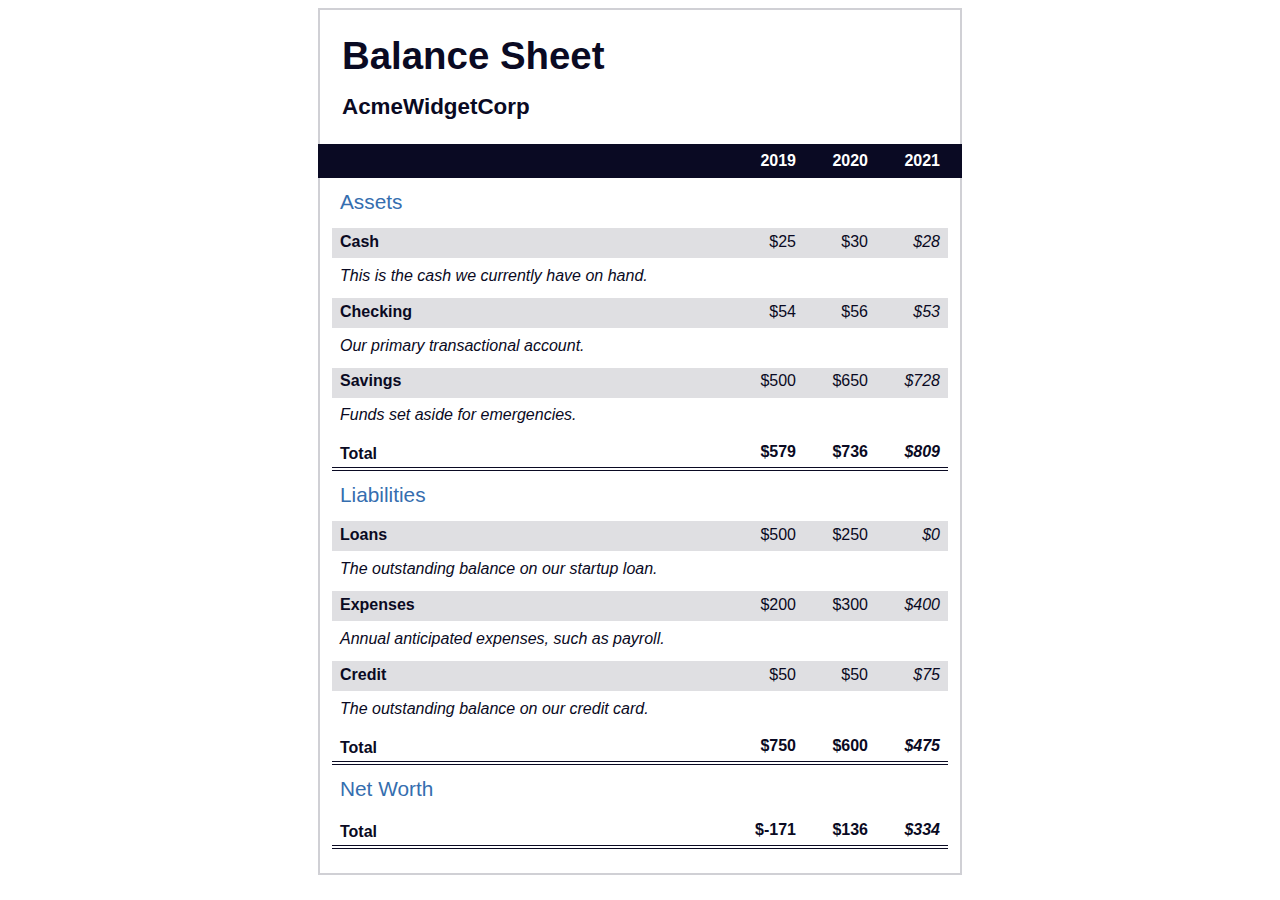
<file: Balance (Tablas)/index.html>
<!DOCTYPE html>
<html lang="en">
  <head>
    <meta charset="UTF-8">
    <meta name="viewport" content="width=device-width, initial-scale=1.0">
    <title>Balance Sheet</title>
    <link rel="stylesheet" href="./style.css">
  </head>
  <body>
    <main>
      <section>
        <h1>
          <span class="flex">
            <span>AcmeWidgetCorp</span>
            <span>Balance Sheet</span>
          </span>
        </h1>
        <div id="years" aria-hidden="true">
          <span class="year">2019</span>
          <span class="year">2020</span>
          <span class="year">2021</span>
        </div>
        <div class="table-wrap">
          <table>
            <caption>Assets</caption>
            <thead>
              <tr>
                <td></td>
                <th><span class="sr-only year">2019</span></th>
                <th><span class="sr-only year">2020</span></th>
                <th class="current"><span class="sr-only year">2021</span></th>
              </tr>
            </thead>
            <tbody>
              <tr class="data">
                <th>Cash <span class="description">This is the cash we currently have on hand.</span></th>
                <td>$25</td>
                <td>$30</td>
                <td class="current">$28</td>
              </tr>
              <tr class="data">
                <th>Checking <span class="description">Our primary transactional account.</span></th>
                <td>$54</td>
                <td>$56</td>
                <td class="current">$53</td>
              </tr>
              <tr class="data">
                <th>Savings <span class="description">Funds set aside for emergencies.</span></th>
                <td>$500</td>
                <td>$650</td>
                <td class="current">$728</td>
              </tr>
              <tr class="total">
                <th>Total <span class="sr-only">Assets</span></th>
                <td>$579</td>
                <td>$736</td>
                <td class="current">$809</td>
              </tr>
            </tbody>
          </table>
          <table>
            <caption>Liabilities</caption>
            <thead>
              <tr>
              <td></td>
              <th><span class="sr-only">2019</span></th>
              <th><span class="sr-only">2020</span></th>
              <th><span class="sr-only">2021</span></th>
              </tr>
            </thead>
            <tbody>
              <tr class="data">
                <th>Loans <span class="description">The outstanding balance on our startup loan.</span></th>
                <td>$500</td>
                <td>$250</td>
                <td class="current">$0</td>
              </tr>
              <tr class="data">
                <th>Expenses <span class="description">Annual anticipated expenses, such as payroll.</span></th>
                <td>$200</td>
                <td>$300</td>
                <td class="current">$400</td>
              </tr>
              <tr class="data">
                <th>Credit <span class="description">The outstanding balance on our credit card.</span></th>
                <td>$50</td>
                <td>$50</td>
                <td class="current">$75</td>
              </tr>
              <tr class="total">
                <th>Total <span class="sr-only">Liabilities</span></th>
                <td>$750</td>
                <td>$600</td>
                <td class="current">$475</td>
              </tr>
            </tbody>
          </table>
          <table>
            <caption>Net Worth</caption>
            <thead>
              <tr>
              <td></td>
              <th><span class="sr-only">2019</span></th>
              <th><span class="sr-only">2020</span></th>
              <th><span class="sr-only">2021</span></th>
              </tr>
            </thead>
            <tbody>
              <tr class="total">
                <th>Total <span class="sr-only">Net Worth</span></th>
                <td>$-171</td>
                <td>$136</td>
                <td class="current">$334</td>
              </tr>
            </tbody>
          </table>
        </div>
      </section>
    </main>
  </body>
</html>
</file>
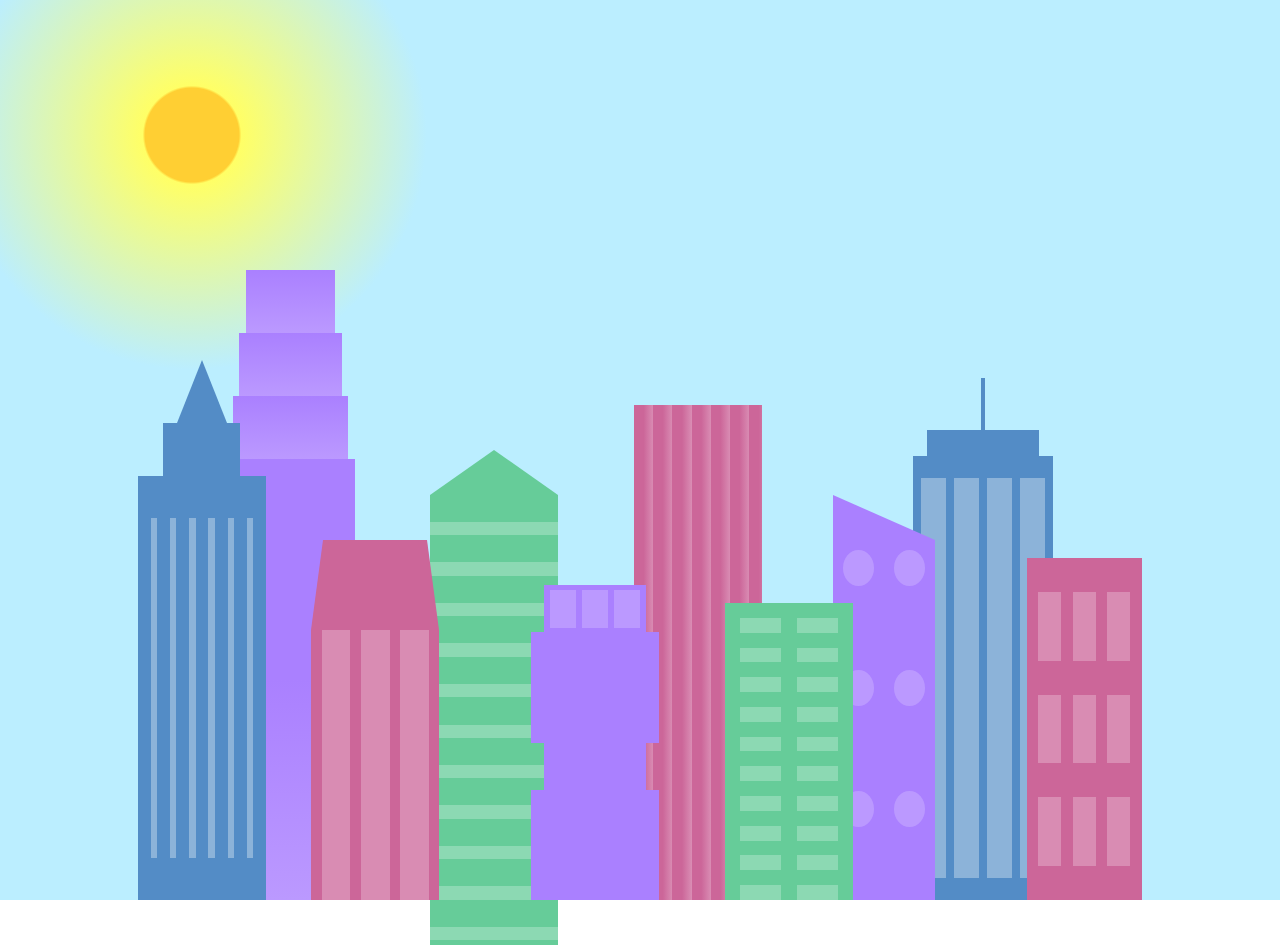
<file: Ciudad (backgrounds)/index.html>
<!DOCTYPE html>
<html lang="en">    
  <head>
    <meta charset="UTF-8">
    <title>City Skyline</title>
    <link href="styles.css" rel="stylesheet" />   
  </head>

  <body>
    <div class="background-buildings sky">
      <div></div>
      <div></div>
      <div class="bb1 building-wrap">
        <div class="bb1a bb1-window"></div>
        <div class="bb1b bb1-window"></div>
        <div class="bb1c bb1-window"></div>
        <div class="bb1d"></div>
      </div>
      <div class="bb2">
        <div class="bb2a"></div>
        <div class="bb2b"></div>
      </div>
      <div class="bb3"></div>
      <div></div>
      <div class="bb4 building-wrap">
        <div class="bb4a"></div>
        <div class="bb4b"></div>
        <div class="bb4c window-wrap">
          <div class="bb4-window"></div>
          <div class="bb4-window"></div>
          <div class="bb4-window"></div>
          <div class="bb4-window"></div>
        </div>
      </div>
      <div></div>
      <div></div>
    </div>

    <div class="foreground-buildings">
      <div></div>
      <div></div>
      <div class="fb1 building-wrap">
        <div class="fb1a"></div>
        <div class="fb1b"></div>
        <div class="fb1c"></div>
      </div>
      <div class="fb2">
        <div class="fb2a"></div>
        <div class="fb2b window-wrap">
          <div class="fb2-window"></div>
          <div class="fb2-window"></div>
          <div class="fb2-window"></div>
        </div>
      </div>
      <div></div>
      <div class="fb3 building-wrap">
        <div class="fb3a window-wrap">
          <div class="fb3-window"></div>
          <div class="fb3-window"></div>
          <div class="fb3-window"></div>
        </div>
        <div class="fb3b"></div>
        <div class="fb3a"></div>
        <div class="fb3b"></div>
      </div>
      <div class="fb4">
        <div class="fb4a"></div>
        <div class="fb4b">
          <div class="fb4-window"></div>
          <div class="fb4-window"></div>
          <div class="fb4-window"></div>
          <div class="fb4-window"></div>
          <div class="fb4-window"></div>
          <div class="fb4-window"></div>
        </div>
      </div>
      <div class="fb5"></div>
      <div class="fb6"></div>
      <div></div>
      <div></div>
    </div>
  </body>
</html>
</file>
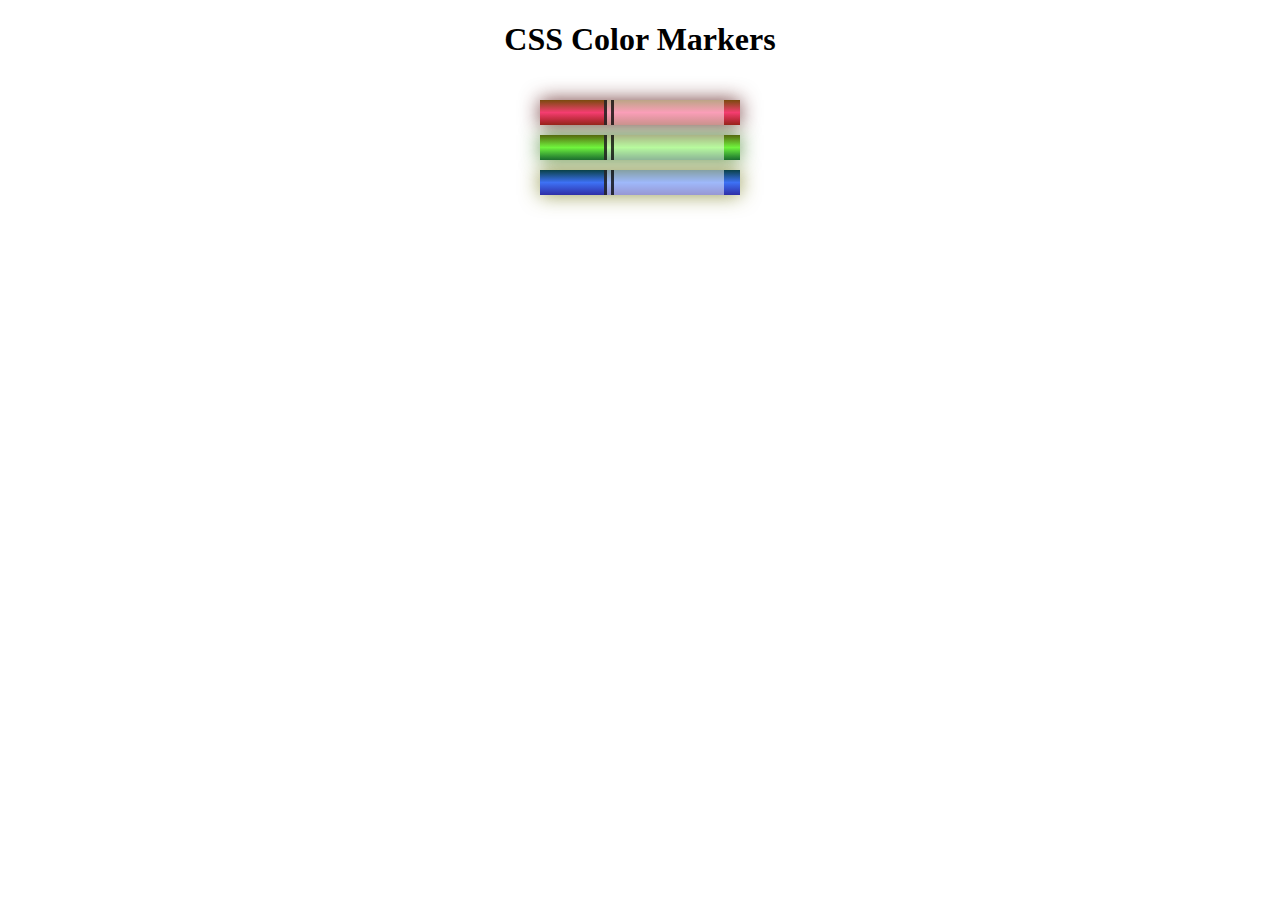
<file: Colores CSS/index.html>
<!DOCTYPE html>
<html lang="en">
  <head>
    <meta charset="utf-8">
    <meta name="viewport" content="width=device-width, initial-scale=1.0">
    <title>Colored Markers</title>
    <link rel="stylesheet" href="styles.css">
  </head>
  <body>
    <h1>CSS Color Markers</h1>
    <div class="container">
      <div class="marker red">
        <div class="cap"></div>
        <div class="sleeve"></div>
      </div>
      <div class="marker green">
        <div class="cap"></div>
        <div class="sleeve"></div>
      </div>
      <div class="marker blue">
        <div class="cap"></div>
        <div class="sleeve"></div>
      </div>
    </div>
  </body>
</html>
</file>
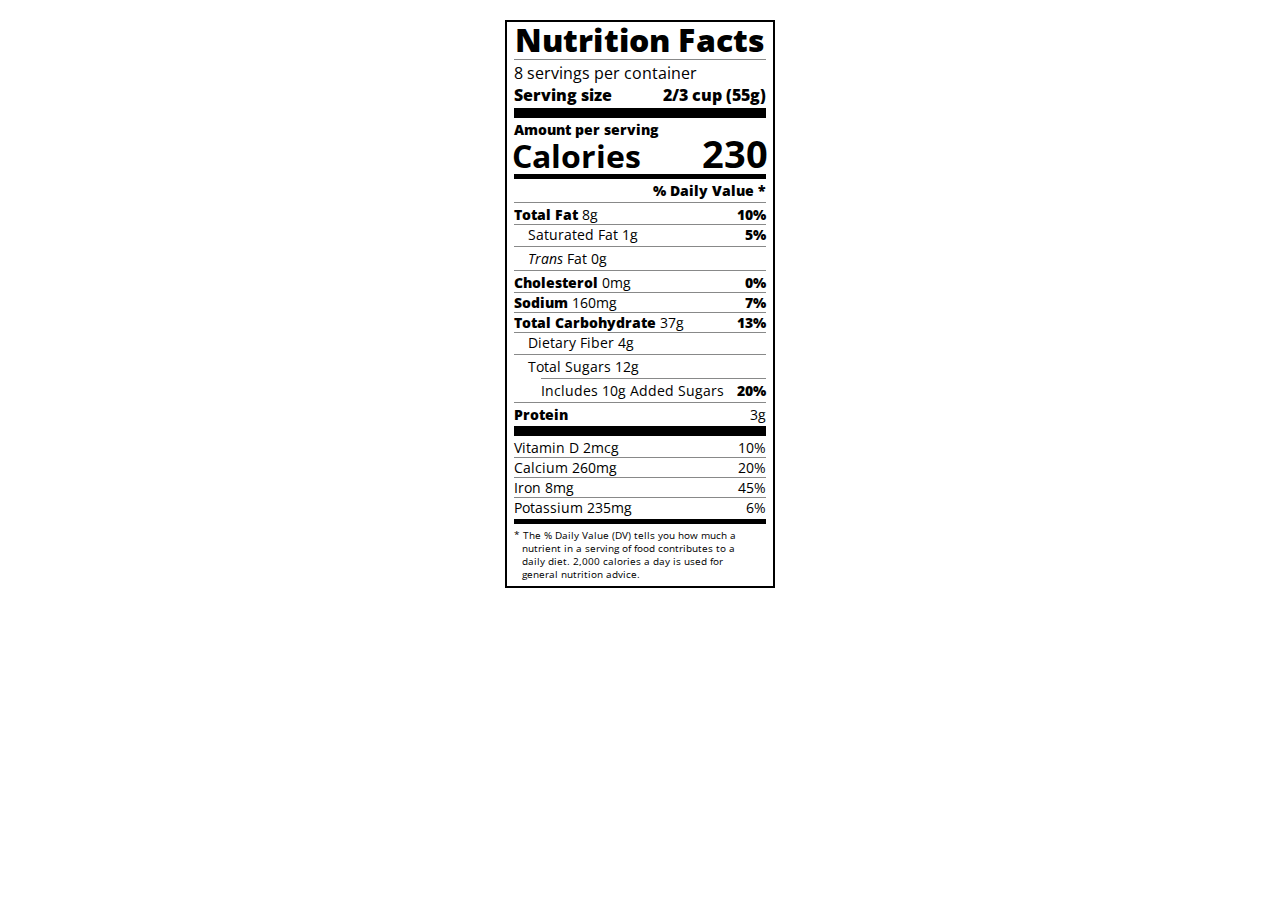
<file: Etiqueta nutricional/index.html>
<!DOCTYPE html>
<html lang="en">

<head>
  <meta charset="UTF-8">
  <title>Nutrition Label</title>
  <link href="https://fonts.googleapis.com/css?family=Open+Sans:400,700,800" rel="stylesheet">
  <link href="./styles.css" rel="stylesheet">
</head>

<body>
  <div class="label">
    <header>
      <h1 class="bold">Nutrition Facts</h1>
      <div class="divider"></div>
      <p>8 servings per container</p>
      <p class="bold">Serving size <span>2/3 cup (55g)</span></p>
    </header>
    <div class="divider large"></div>
    <div class="calories-info">
      <div class="left-container">
        <h2 class="bold small-text">Amount per serving</h2>
        <p>Calories</p>
      </div>
      <span>230</span>
    </div>
    <div class="divider medium"></div>
    <div class="daily-value small-text">
      <p class="bold right no-divider">% Daily Value *</p>
      <div class="divider"></div>
      <p><span><span class="bold">Total Fat</span> 8g</span> <span class="bold">10%</span></p>
      <p class="indent no-divider">Saturated Fat 1g <span class="bold">5%</span></p>
      <div class="divider"></div>
      <p class="indent no-divider"><span><i>Trans</i> Fat 0g</span></p>
      <div class="divider"></div>
      <p><span><span class="bold">Cholesterol</span> 0mg</span> <span class="bold">0%</span></p>
      <p><span><span class="bold">Sodium</span> 160mg</span> <span class="bold">7%</span></p>
      <p><span><span class="bold">Total Carbohydrate</span> 37g</span> <span class="bold">13%</span></p>
      <p class="indent no-divider">Dietary Fiber 4g</p>
      <div class="divider"></div>
      <p class="indent no-divider">Total Sugars 12g</p>
      <div class="divider double-indent"></div>
      <p class="double-indent no-divider">Includes 10g Added Sugars <span class="bold">20%</span>
      <div class="divider"></div>
      <p class="no-divider"><span class="bold">Protein</span> 3g</p>
      <div class="divider large"></div>
      <p>Vitamin D 2mcg <span>10%</span></p>
      <p>Calcium 260mg <span>20%</span></p>
      <p>Iron 8mg <span>45%</span></p>
      <p class="no-divider">Potassium 235mg <span>6%</span></p>
    </div>
    <div class="divider medium"></div>
    <p class="note">* The % Daily Value (DV) tells you how much a nutrient in a serving of food contributes to a daily
      diet. 2,000 calories a day is used for general nutrition advice.</p>
  </div>
</body>
</html>
</file>
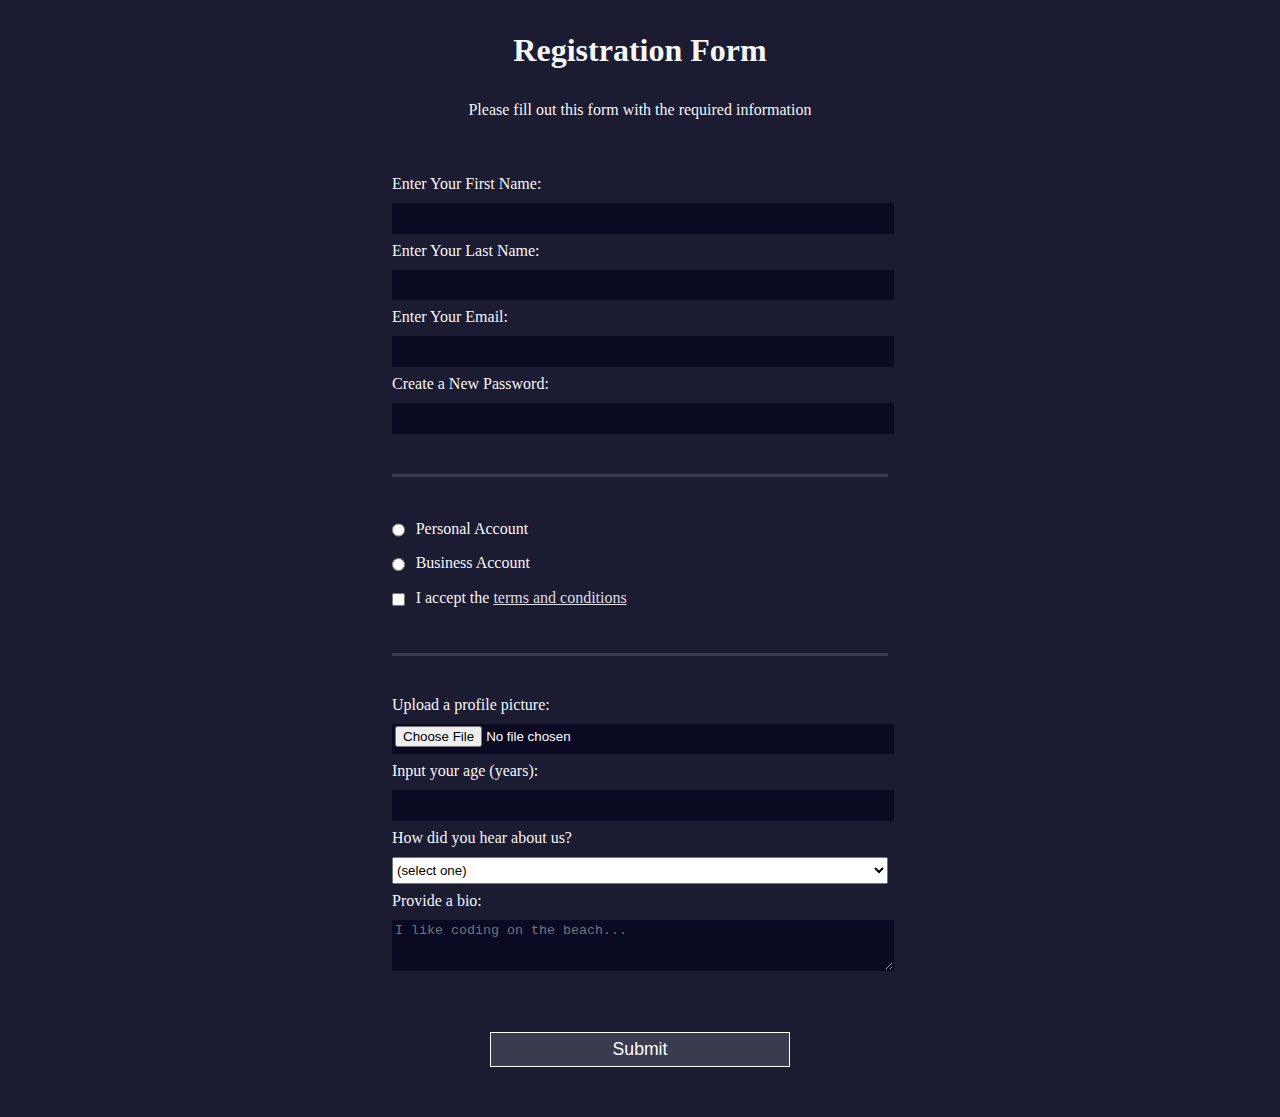
<file: Formulario/index.html>
<!DOCTYPE html>
<html lang="en">
  <head>
    <meta charset="UTF-8">
    <title>Registration Form</title>
    <link rel="stylesheet" href="styles.css" />
  </head>
  <body>
    <h1>Registration Form</h1>
    <p>Please fill out this form with the required information</p>
    <form method="post" action='https://register-demo.freecodecamp.org'>
      <fieldset>
        <label for="first-name">Enter Your First Name: <input id="first-name" name="first-name" type="text" required /></label>
        <label for="last-name">Enter Your Last Name: <input id="last-name" name="last-name" type="text" required /></label>
        <label for="email">Enter Your Email: <input id="email" name="email" type="email" required /></label>
        <label for="new-password">Create a New Password: <input id="new-password" name="new-password" type="password" pattern="[a-z0-5]{8,}" required /></label>
      </fieldset>
      <fieldset>
        <label for="personal-account"><input id="personal-account" type="radio" name="account-type" class="inline" /> Personal Account</label>
        <label for="business-account"><input id="business-account" type="radio" name="account-type" class="inline" /> Business Account</label>
        <label for="terms-and-conditions">
          <input id="terms-and-conditions" type="checkbox" required name="terms-and-conditions" class="inline" /> I accept the <a href="https://www.freecodecamp.org/news/terms-of-service/">terms and conditions</a>
        </label>
      </fieldset>
      <fieldset>
        <label for="profile-picture">Upload a profile picture: <input id="profile-picture" type="file" name="file" /></label>
        <label for="age">Input your age (years): <input id="age" type="number" name="age" min="13" max="120" /></label>
        <label for="referrer">How did you hear about us?
          <select id="referrer" name="referrer">
            <option value="">(select one)</option>
            <option value="1">freeCodeCamp News</option>
            <option value="2">freeCodeCamp YouTube Channel</option>
            <option value="3">freeCodeCamp Forum</option>
            <option value="4">Other</option>
          </select>
        </label>
        <label for="bio">Provide a bio:
          <textarea id="bio" name="bio" rows="3" cols="30" placeholder="I like coding on the beach..."></textarea>
        </label>
      </fieldset>
      <input type="submit" value="Submit" />
    </form>
  </body>
</html>
</file>
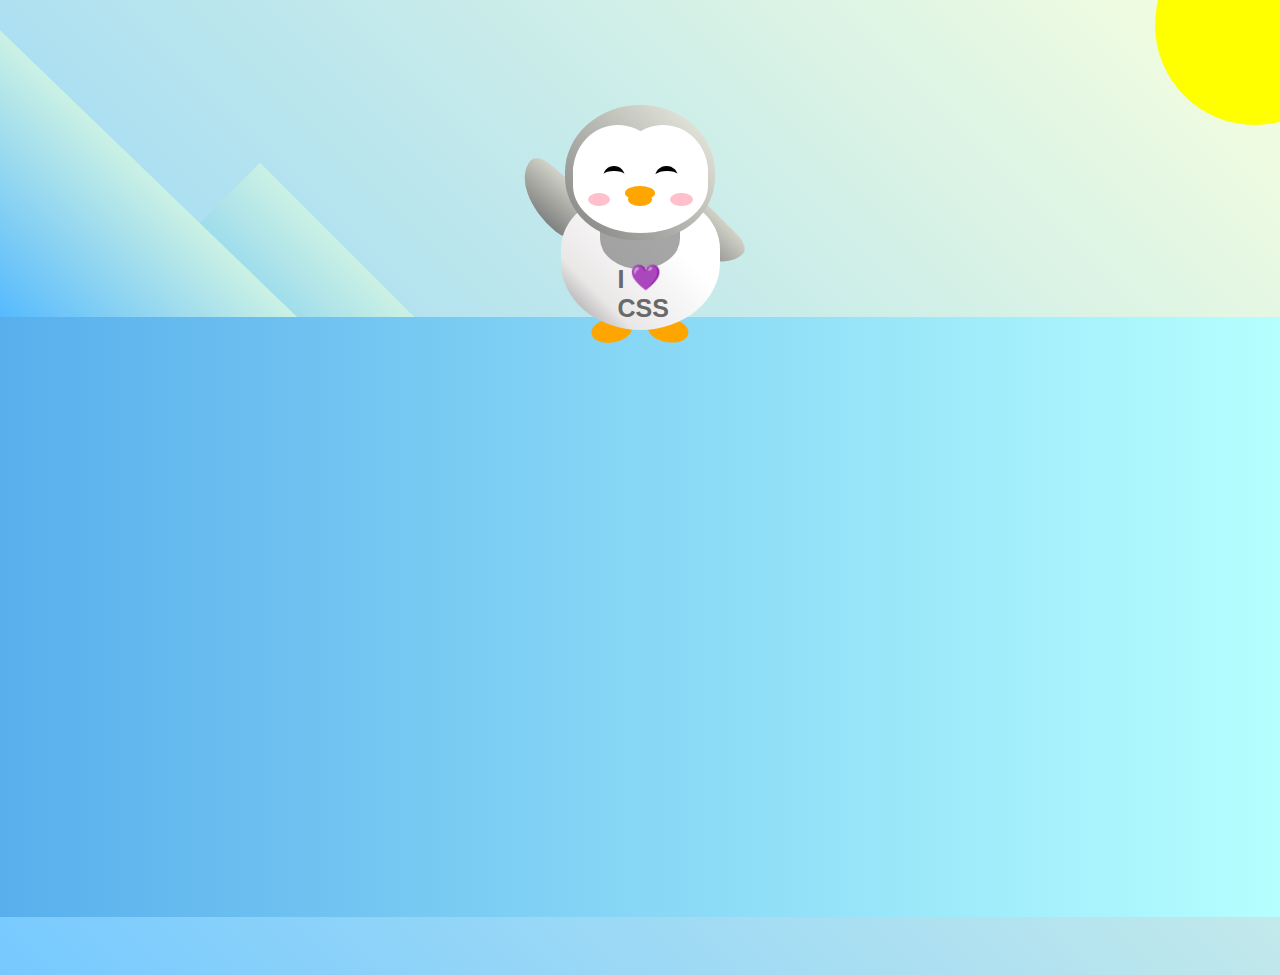
<file: Pingüino/index.html>
<!DOCTYPE html>
<html lang="en">
  <head>
    <meta charset="UTF-8" />
    <link rel="stylesheet" href="./styles.css" />
    <title>Penguin</title>
    <meta name="viewport" content="width=device-width, initial-scale=1.0" />
  </head>

  <body>
    <div class="left-mountain"></div>
    <div class="back-mountain"></div>
    <div class="sun"></div>
    <div class="penguin">
      <div class="penguin-head">
        <div class="face left"></div>
        <div class="face right"></div>
        <div class="chin"></div>
        <div class="eye left">
          <div class="eye-lid"></div>
        </div>
        <div class="eye right">
          <div class="eye-lid"></div>
        </div>
        <div class="blush left"></div>
        <div class="blush right"></div>
        <div class="beak top"></div>
        <div class="beak bottom"></div>
      </div>
      <div class="shirt">
        <div>💜</div>
        <p>I CSS</p>
      </div> 
      <div class="penguin-body">
        <div class="arm left"></div>
        <div class="arm right"></div>
        <div class="foot left"></div>
        <div class="foot right"></div>
      </div>
    </div>

    <div class="ground"></div>
  </body>
</html>
</file>
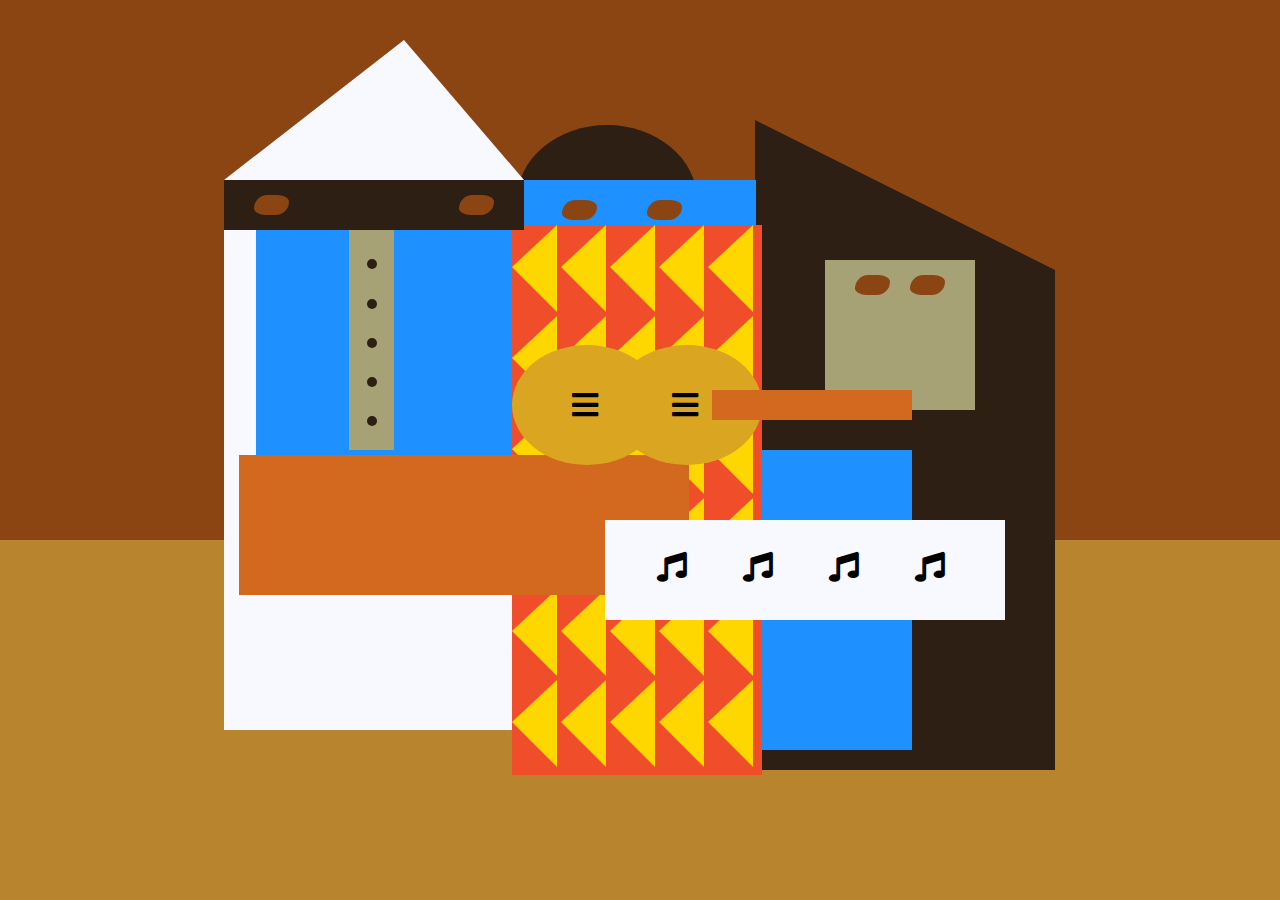
<file: Pintura (Cajas)/index.html>
<!DOCTYPE html>
<html lang="en">
  <head>
    <meta charset="utf-8">
    <title>Picasso Painting</title>
    <link rel="stylesheet" href="./styles.css" />
    <link rel="stylesheet" href="https://use.fontawesome.com/releases/v5.8.2/css/all.css">
  </head>
  <body>
    <div id="back-wall"></div>
    <div class="characters">
      <div id="offwhite-character">
        <div id="white-hat"></div>
        <div id="black-mask">
          <div class="eyes left"></div>
          <div class="eyes right"></div>
        </div>
        <div id="gray-instrument">
          <div class="black-dot"></div>
          <div class="black-dot"></div>
          <div class="black-dot"></div>
          <div class="black-dot"></div>
          <div class="black-dot"></div>
        </div>
        <div id="tan-table"></div>
      </div>
      <div id="black-character">
        <div id="black-hat"></div>
        <div id="gray-mask">
          <div class="eyes left"></div>
          <div class="eyes right"></div>
        </div>
        <div id="white-paper">
          <i class="fas fa-music"></i>
          <i class="fas fa-music"></i>
          <i class="fas fa-music"></i>
          <i class="fas fa-music"></i>
        </div>
      </div>
      <div class="blue" id="blue-left"></div>
      <div class="blue" id="blue-right"></div>
      <div id="orange-character">
        <div id="black-round-hat"></div>
        <div id="eyes-div">
          <div class="eyes left"></div>
          <div class="eyes right"></div>
        </div>
        <div id="triangles">
          <div class="triangle"></div>
          <div class="triangle"></div>
          <div class="triangle"></div>
          <div class="triangle"></div>
          <div class="triangle"></div>
          <div class="triangle"></div>
          <div class="triangle"></div>
          <div class="triangle"></div>
          <div class="triangle"></div>
          <div class="triangle"></div>
          <div class="triangle"></div>
          <div class="triangle"></div>
          <div class="triangle"></div>
          <div class="triangle"></div>
          <div class="triangle"></div>
          <div class="triangle"></div>
          <div class="triangle"></div>
          <div class="triangle"></div>
          <div class="triangle"></div>
          <div class="triangle"></div>
          <div class="triangle"></div>
          <div class="triangle"></div>
          <div class="triangle"></div>
          <div class="triangle"></div>
          <div class="triangle"></div>
          <div class="triangle"></div>
          <div class="triangle"></div>
          <div class="triangle"></div>
          <div class="triangle"></div>
          <div class="triangle"></div>
        </div>
        <div id="guitar">
          <div class="guitar" id="guitar-left">
            <i class="fas fa-bars"></i>
          </div>
          <div class="guitar" id="guitar-right">
            <i class="fas fa-bars"></i>
          </div>
          <div id="guitar-neck"></div>
        </div>
      </div>
    </div>
  </body>
</html>
</file>
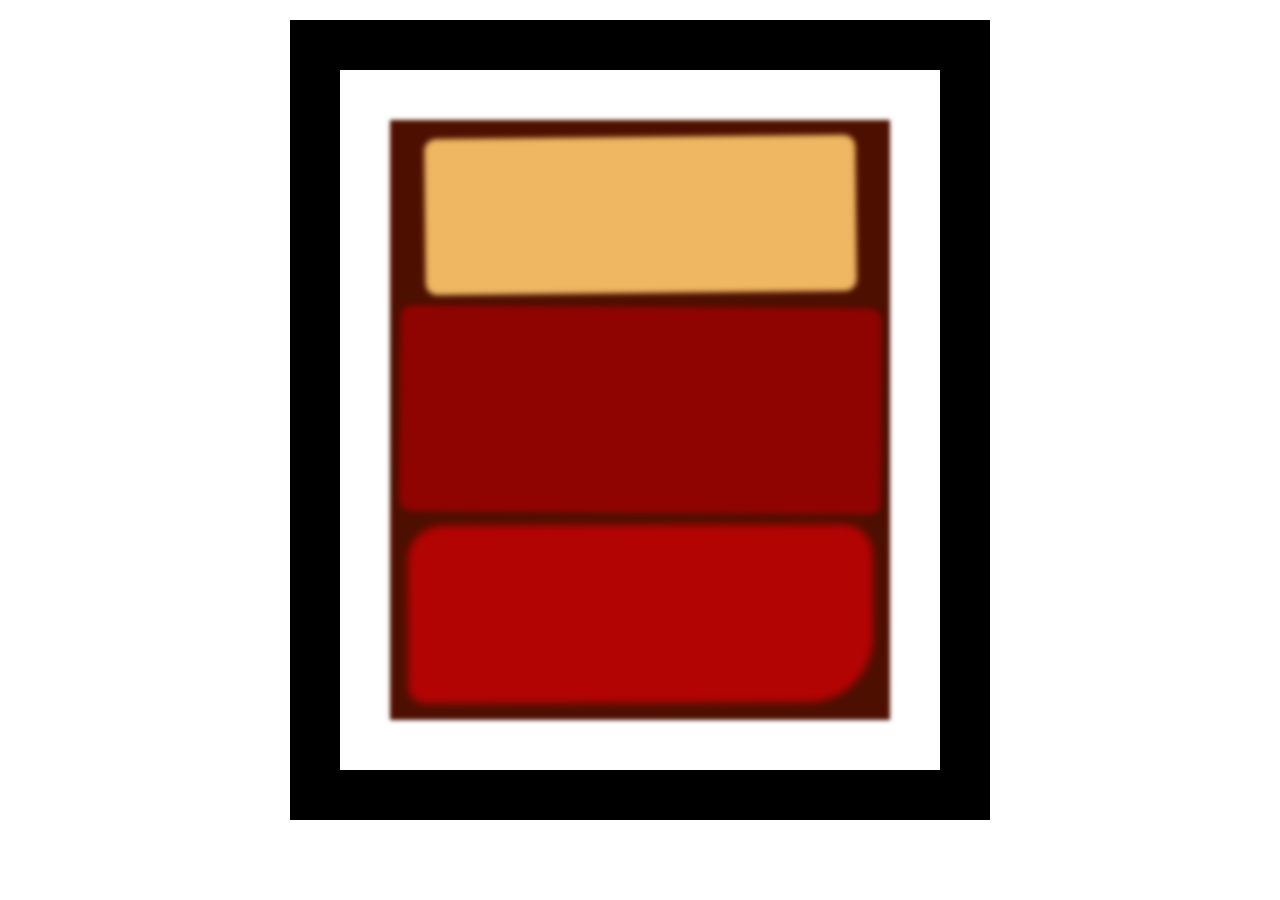
<file: Pintura/index.html>
<!DOCTYPE html>
<html lang="en">
  <head>
    <meta charset="UTF-8">
    <title>Rothko Painting</title>
    <link href="./styles.css" rel="stylesheet">
  </head>
  <body>
    <div class="frame">
      <div class="canvas">
        <div class="one"></div>
        <div class="two"></div>
        <div class="three"></div>
      </div>
    </div>
  </body>
</html>
</file>
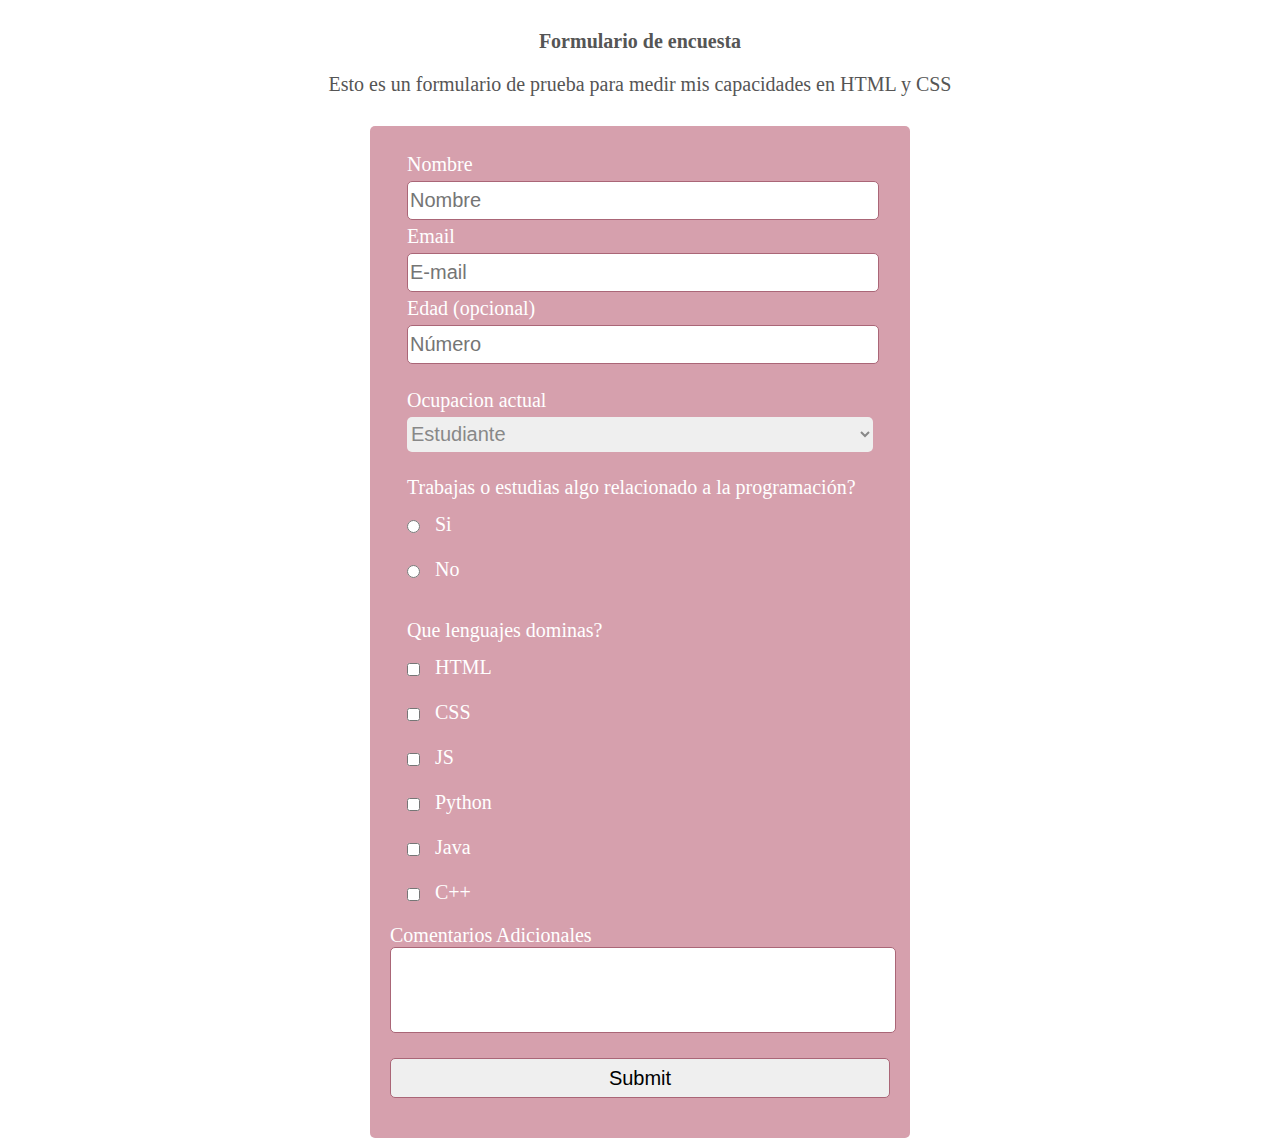
<file: Prueba 1/index.html>
<!DOCTYPE html>
<html lang="en">
  <head>
    <title>Formulario</title>
    <meta charset="UTF-8">
    <link rel="stylesheet" href="styles.css">
  </head>
  <body>
    <div class="head">
      <h1 id="title">Formulario de encuesta</h1>
      <p id="description">Esto es un formulario de prueba para medir mis capacidades en HTML y CSS</p>
    </div>
    <form id="survey-form">
      <fieldset>
        <label id="name-label" class="dato">Nombre <input type="text" required id="name" placeholder="Nombre"></label>
        <label id="email-label" class="dato">Email <input type="email" required id="email" placeholder="E-mail"></label>
        <label id="number-label" class="dato">Edad (opcional)<input type="number" id="number" placeholder="Número" min="0" max="120"></label>
      </fieldset>
      <fieldset>
        <label>Ocupacion actual
          <select id="dropdown">
            <option value="1">Estudiante</opcion>
            <option value="2">Empleado</opcion>
            <option value="3">Ninguna</option>
            <option value="4">Ambas</option>
          </select>
        </label>
      </fieldset>
      <fieldset>
        <label>Trabajas o estudias algo relacionado a la programación?
          <label class="check"><input type="radio" name="opcion" value="si" class="option"> Si</label>
          <label class="check"><input type="radio" name="opcion" value="no" class="option"> No</label>
        </label>
      </fieldset>
      <fieldset>
        <label class="check">Que lenguajes dominas?</label>
        <label class="check"><input type="checkbox" value="html" class="option" class="option"> HTML</label>
        <label class="check"><input type="checkbox" value="css" class="option"> CSS</label>
        <label class="check"><input type="checkbox" value="js" class="option"> JS</label>
        <label class="check"><input type="checkbox" value="python" class="option"> Python</label>
        <label class="check"><input type="checkbox" value="java" class="option"> Java</label>
        <label class="check"><input type="checkbox" value="c++" class="option"> C++</label>
      </fieldset>
      <label>Comentarios Adicionales
        <textarea></textarea>
      </label>
      <label><input type="submit" id="submit"></label>
    </form>
  </body>
</html>
</file>
<file: Balance (Tablas)/style.css>
span[class~="sr-only"] {
  border: 0 !important;
  clip: rect(1px, 1px, 1px, 1px) !important;
  clip-path: inset(50%) !important;
  height: 1px !important;
  width: 1px !important;
  position: absolute !important;
  overflow: hidden !important;
  white-space: nowrap !important;
  padding: 0 !important;
  margin: -1px !important;
}

html {
  box-sizing: border-box;
}

body {
  font-family: sans-serif;
  color: #0a0a23;
}

h1 {
  max-width: 37.25rem;
  margin: 0 auto;
  padding: 1.5rem 1.25rem;
}

h1 .flex {
  display: flex;
  flex-direction: column-reverse;
  gap: 1rem;
}

h1 .flex span:first-of-type {
  font-size: 0.7em;
}

h1 .flex span:last-of-type {
  font-size: 1.2em;
}

section {
  max-width: 40rem;
  margin: 0 auto;
  border: 2px solid #d0d0d5;
}

#years {
  display: flex;
  justify-content: flex-end;
  position: sticky;
  z-index: 999;
  top: 0;
  background: #0a0a23;
  color: #fff;
  padding: 0.5rem calc(1.25rem + 2px) 0.5rem 0;
  margin: 0 -2px;
}

#years span[class] {
  font-weight: bold;
  width: 4.5rem;
  text-align: right;
}

.table-wrap {
  padding: 0 0.75rem 1.5rem 0.75rem;
}

table {
  border-collapse: collapse;
  border: 0;
  width: 100%;
  position: relative;
  margin-top: 3rem;
}

table caption {
  color: #356eaf;
  font-size: 1.3em;
  font-weight: normal;
  position: absolute;
  top: -2.25rem;
  left: 0.5rem;
}

tbody td {
  width: 100vw;
  min-width: 4rem;
  max-width: 4rem;
}

tbody th {
  width: calc(100% - 12rem);
}

tr[class="total"] {
  border-bottom: 4px double #0a0a23;
  font-weight: bold;
}

tr[class="total"] th {
  text-align: left;
  padding: 0.5rem 0 0.25rem 0.5rem;
}

tr.total td {
  text-align: right;
  padding: 0 0.25rem;
}

tr.total td:nth-of-type(3) {
  padding-right: 0.5rem;
}

tr.total:hover {
  background-color: #99c9ff;
}

td.current {
  font-style: italic;
}

tr.data {
  background-image: linear-gradient(to bottom, #dfdfe2 1.845rem, white 1.845rem);
}

tr.data th {
  text-align: left;
  padding-top: 0.3rem;
  padding-left: 0.5rem;
}

tr.data th .description {
  display: block;
  font-weight: normal;
  font-style: italic;
  padding: 1rem 0 0.75rem;
  margin-right: -13.5rem;
}

tr.data td {
  vertical-align: top;
  padding: 0.3rem 0.25rem 0;
  text-align: right;
}

tr.data td:last-of-type {
  padding-right: .5rem;
}
</file>
<file: Ciudad (backgrounds)/styles.css>
:root {
  --building-color1: #aa80ff;
  --building-color2: #66cc99;
  --building-color3: #cc6699;
  --building-color4: #538cc6;
  --window-color1: #bb99ff;
  --window-color2: #8cd9b3;
  --window-color3: #d98cb3;
  --window-color4: #8cb3d9;
}

* {
  box-sizing: border-box;
}

body {
  height: 100vh;
  margin: 0;
  overflow: hidden;
}

.background-buildings, .foreground-buildings {
  width: 100%;
  height: 100%;
  display: flex;
  align-items: flex-end;
  justify-content: space-evenly;
  position: absolute;
  top: 0;
}

.building-wrap {
  display: flex;
  flex-direction: column;
  align-items: center;
}

.window-wrap {
  display: flex;
  align-items: center;
  justify-content: space-evenly;
}

.sky {
  background: radial-gradient(
      closest-corner circle at 15% 15%,
      #ffcf33,
      #ffcf33 20%,
      #ffff66 21%,
      #bbeeff 100%
    );
}

/* BACKGROUND BUILDINGS - "bb" stands for "background building" */
.bb1 {
  width: 10%;
  height: 70%;
}

.bb1a {
  width: 70%;
}

.bb1b {
  width: 80%;
}

.bb1c {
  width: 90%;
}

.bb1d {
  width: 100%;
  height: 70%;
  background: linear-gradient(
      var(--building-color1) 50%,
      var(--window-color1)
    );
}

.bb1-window {
  height: 10%;
  background: linear-gradient(
      var(--building-color1),
      var(--window-color1)
    );
}

.bb2 {
  width: 10%;
  height: 50%;
}

.bb2a {
  border-bottom: 5vh solid var(--building-color2);
  border-left: 5vw solid transparent;
  border-right: 5vw solid transparent;
}

.bb2b {
  width: 100%;
  height: 100%;
  background: repeating-linear-gradient(
      var(--building-color2),
      var(--building-color2) 6%,
      var(--window-color2) 6%,
      var(--window-color2) 9%
    );
}

.bb3 {
  width: 10%;
  height: 55%;
  background: repeating-linear-gradient(
      90deg,
      var(--building-color3),
      var(--building-color3),
      var(--window-color3) 15%
    );
}

.bb4 {
  width: 11%;
  height: 58%;
}

.bb4a {
  width: 3%;
  height: 10%;
  background-color: var(--building-color4);
}

.bb4b {
  width: 80%;
  height: 5%;
  background-color: var(--building-color4);
}

.bb4c {
  width: 100%;
  height: 85%;
  background-color: var(--building-color4);
}

.bb4-window {
  width: 18%;
  height: 90%;
  background-color: var(--window-color4);
}

/* FOREGROUND BUILDINGS - "fb" stands for "foreground building" */
.fb1 {
  width: 10%;
  height: 60%;
}

.fb1a {
  border-bottom: 7vh solid var(--building-color4);
  border-left: 2vw solid transparent;
  border-right: 2vw solid transparent;
}

.fb1b {
  width: 60%;
  height: 10%;
  background-color: var(--building-color4);
}

.fb1c {
  width: 100%;
  height: 80%;
  background: repeating-linear-gradient(
      90deg,
      var(--building-color4),
      var(--building-color4) 10%,
      transparent 10%,
      transparent 15%
    ),
    repeating-linear-gradient(
      var(--building-color4),
      var(--building-color4) 10%,
      var(--window-color4) 10%,
      var(--window-color4) 90%
    );
}

.fb2 {
  width: 10%;
  height: 40%;
}

.fb2a {
  width: 100%;
  border-bottom: 10vh solid var(--building-color3);
  border-left: 1vw solid transparent;
  border-right: 1vw solid transparent;
}

.fb2b {
  width: 100%;
  height: 75%;
  background-color: var(--building-color3);
}

.fb2-window {
  width: 22%;
  height: 100%;
  background-color: var(--window-color3);
}

.fb3 {
  width: 10%;
  height: 35%;
}

.fb3a {
  width: 80%;
  height: 15%;
  background-color: var(--building-color1);
}

.fb3b {
  width: 100%;
  height: 35%;
  background-color: var(--building-color1);
}

.fb3-window {
  width: 25%;
  height: 80%;
  background-color: var(--window-color1);
}

.fb4 {
  width: 8%;
  height: 45%;
  position: relative;
  left: 10%;
}

.fb4a {
  border-top: 5vh solid transparent;
  border-left: 8vw solid var(--building-color1);
}

.fb4b {
  width: 100%;
  height: 89%;
  background-color: var(--building-color1);
  display: flex;
  flex-wrap: wrap;
}

.fb4-window {
  width: 30%;
  height: 10%;
  border-radius: 50%;
  background-color: var(--window-color1);
  margin: 10%;
}

.fb5 {
  width: 10%;
  height: 33%;
  position: relative;
  right: 10%;
  background: repeating-linear-gradient(
      var(--building-color2),
      var(--building-color2) 5%,
      transparent 5%,
      transparent 10%
    ),
    repeating-linear-gradient(
      90deg,
      var(--building-color2),
      var(--building-color2) 12%,
      var(--window-color2) 12%,
      var(--window-color2) 44%
    );
}

.fb6 {
  width: 9%;
  height: 38%;
  background: repeating-linear-gradient(
      90deg,
      var(--building-color3),
      var(--building-color3) 10%,
      transparent 10%,
      transparent 30%
    ),
    repeating-linear-gradient(
      var(--building-color3),
      var(--building-color3) 10%,
      var(--window-color3) 10%,
      var(--window-color3) 30%
    );
}

@media (max-width: 1000px) {
  :root {
    --building-color1: #000;
    --building-color2: #000;
    --building-color3: #000;
    --building-color4: #000;
    --window-color1: #777;
    --window-color2: #777;
    --window-color3: #777;
    --window-color4: #777;
  }

  .sky {
  background: radial-gradient(
    closest-corner circle at 15% 15%,
    #ccc,
    #ccc 20%,
    #445 21%,
    #223 100%
    );
  }
}
</file>
<file: Colores CSS/styles.css>
h1 {
  text-align: center;
}

.container {
  background-color: rgb(255, 255, 255);
  padding: 10px 0;
}

.marker {
  width: 200px;
  height: 25px;
  margin: 10px auto;
}

.cap {
  width: 60px;
  height: 25px;
}

.sleeve {
  width: 110px;
  height: 25px;
  background-color: rgba(255, 255, 255, 0.5);
  border-left: 10px double rgba(0, 0, 0, 0.75);
}

.cap, .sleeve {
  display: inline-block;
}

.red {
  background: linear-gradient(rgb(122, 74, 14), rgb(245, 62, 113), rgb(162, 27, 27));
  box-shadow: 0 0 20px 0 rgba(83, 14, 14, 0.8);
}

.green {
  background: linear-gradient(#55680D, #71F53E, #116C31);
  box-shadow: 0 0 20px 0 #3B7E20CC;
}

.blue {
  background: linear-gradient(hsl(186, 76%, 16%), hsl(223, 90%, 60%), hsl(240, 56%, 42%));
  box-shadow: 0 0 20px 0 hsla(2223, 59%, 31%, .8);
}
</file>
<file: Etiqueta nutricional/styles.css>
* {
  box-sizing: border-box;
}

html {
  font-size: 16px;
}

body {
  font-family: 'Open Sans', sans-serif;
}

.label {
  border: 2px solid black;
  width: 270px;
  margin: 20px auto;
  padding: 0 7px;
}

header h1 {
  text-align: center;
  margin: -4px 0;
  letter-spacing: 0.15px
}

p {
  margin: 0;
  display: flex;
  justify-content: space-between;
}

.divider {
  border-bottom: 1px solid #888989;
  margin: 2px 0;
}

.bold {
  font-weight: 800;
}

.large {
  height: 10px;
}

.large, .medium {
  background-color: black;
  border: 0;
}

.medium {
  height: 5px;
}

.small-text {
  font-size: 0.85rem;
}


.calories-info {
  display: flex;
  justify-content: space-between;
  align-items: flex-end;
}

.calories-info h2 {
  margin: 0;
}

.left-container p {
  margin: -5px -2px;
  font-size: 2em;
  font-weight: 700;
}

.calories-info span {
  margin: -7px -2px;
  font-size: 2.4em;
  font-weight: 700;
}

.right {
  justify-content: flex-end;
}

.indent {
  margin-left: 1em;
}

.double-indent {
  margin-left: 2em;
}

.daily-value p:not(.no-divider) {
  border-bottom: 1px solid #888989;
}

.note {
  font-size: 0.6rem;
  margin: 5px 0;
  padding: 0 8px;
  text-indent: -8px;
}
</file>
<file: Formulario/styles.css>
body {
  width: 100%;
  height: 100vh;
  margin: 0;
  background-color: #1b1b32;
  color: #f5f6f7;
  font-family: Tahoma;
  font-size: 16px;
}

h1, p {
  margin: 1em auto;
  text-align: center;
}

form {
  width: 60vw;
  max-width: 500px;
  min-width: 300px;
  margin: 0 auto;
  padding-bottom: 2em;
}

fieldset {
  border: none;
  padding: 2rem 0;
  border-bottom: 3px solid #3b3b4f;
}

fieldset:last-of-type {
  border-bottom: none;
}

label {
  display: block;
  margin: 0.5rem 0;
}

input,
textarea,
select {
  margin: 10px 0 0 0;
  width: 100%;
  min-height: 2em;
}

input, textarea {
  background-color: #0a0a23;
  border: 1px solid #0a0a23;
  color: #ffffff;
}

.inline {
  width: unset;
  margin: 0 0.5em 0 0;
  vertical-align: middle;
}

input[type="submit"] {
  display: block;
  width: 60%;
  margin: 1em auto;
  height: 2em;
  font-size: 1.1rem;
  background-color: #3b3b4f;
  border-color: white;
  min-width: 300px;
}

input[type="file"] {
  padding: 1px 2px;
}

a {
  color: #dfdfe2;
}
</file>
<file: Pingüino/styles.css>
:root {
  --penguin-face: white;
  --penguin-picorna: orange;
  --penguin-skin: gray;
}

body {
  background: linear-gradient(45deg, rgb(118, 201, 255), rgb(247, 255, 222));
  margin: 0;
  padding: 0;
  width: 100%;
  height: 100vh;
  overflow: hidden;
}

.left-mountain {
  width: 300px;
  height: 300px;
  background: linear-gradient(rgb(203, 241, 228), rgb(80, 183, 255));
  position: absolute;
  transform: skew(0deg, 44deg);
  z-index: 2;
  margin-top: 100px;
}

.back-mountain {
  width: 300px;
  height: 300px;
  background: linear-gradient(rgb(203, 241, 228), rgb(47, 170, 255));
  position: absolute;
  z-index: 1;
  transform: rotate(45deg);
  left: 110px;
  top: 225px;
}

.sun {
  width: 200px;
  height: 200px;
  background-color: yellow;
  position: absolute;
  border-radius: 50%;
  top: -75px;
  right: -75px;
}

.penguin {
  width: 300px;
  height: 300px;
  margin: auto;
  margin-top: 75px;
  z-index: 4;
  position: relative;
  transition: transform 1s ease-in-out 0ms;
}

.penguin * {
  position: absolute;
}

.penguin:active {
  transform: scale(1.5);
  cursor: not-allowed;
}

.penguin-head {
  width: 50%;
  height: 45%;
  background: linear-gradient(
    45deg,
    var(--penguin-skin),
    rgb(239, 240, 228)
  );
  border-radius: 70% 70% 65% 65%;
  top: 10%;
  left: 25%;
  z-index: 1;
}

.face {
  width: 60%;
  height: 70%;
  background-color: var(--penguin-face);
  border-radius: 70% 70% 60% 60%;
  top: 15%;
}

.face.left {
  left: 5%;
}

.face.right {
  right: 5%;
}

.chin {
  width: 90%;
  height: 70%;
  background-color: var(--penguin-face);
  top: 25%;
  left: 5%;
  border-radius: 70% 70% 100% 100%;
}

.eye {
  width: 15%;
  height: 17%;
  background-color: black;
  top: 45%;
  border-radius: 50%;
}

.eye.left {
  left: 25%;
}

.eye.right {
  right: 25%;
}

.eye-lid {
  width: 150%;
  height: 100%;
  background-color: var(--penguin-face);
  top: 25%;
  left: -23%;
  border-radius: 50%;
}

.blush {
  width: 15%;
  height: 10%;
  background-color: pink;
  top: 65%;
  border-radius: 50%;
}

.blush.left {
  left: 15%;
}

.blush.right {
  right: 15%;
}

.beak {
  height: 10%;
  background-color: var(--penguin-picorna);
  border-radius: 50%;
}

.beak.top {
  width: 20%;
  top: 60%;
  left: 40%;
}

.beak.bottom {
  width: 16%;
  top: 65%;
  left: 42%;
}

.shirt {
  font: bold 25px Helvetica, sans-serif;
  top: 165px;
  left: 127.5px;
  z-index: 1;
  color: #6a6969;
}

.shirt div {
  font-weight:  initial;
  top: 22.5px;
  left: 12px;
}

.penguin-body {
  width: 53%;
  height: 45%;
  background: linear-gradient(
    45deg,
    rgb(134, 133, 133) 0%,
    rgb(234, 231, 231) 25%,
    white 67%
  );
  border-radius: 80% 80% 100% 100%;
  top: 40%;
  left: 23.5%;
}

.penguin-body::before {
  content: "";
  position: absolute;
  width: 50%;
  height: 45%;
  background-color: var(--penguin-skin);
  top: 10%;
  left: 25%;
  border-radius: 0% 0% 100% 100%;
  opacity: 70%;
}

.arm {
  width: 30%;
  height: 60%;
  background: linear-gradient(
    90deg,
    var(--penguin-skin),
    rgb(209, 210, 199)
  );
  border-radius: 30% 30% 30% 120%;
  z-index: -1;
}

.arm.left {
  top: 35%;
  left: 5%;
  transform-origin: top left; 
  transform: rotate(130deg) scaleX(-1);
  animation: 3s linear infinite wave;
}

.arm.right {
  top: 0%;
  right: -5%;
  transform: rotate(-45deg);
}

@keyframes wave {
  10% {
    transform: rotate(110deg) scaleX(-1);
  }
  20% {
    transform: rotate(130deg) scaleX(-1);
  }
  30% {
    transform: rotate(110deg) scaleX(-1);
  }
  40% {
    transform: rotate(130deg) scaleX(-1);
  }
}

.foot {
  width:  15%;
  height: 30%;
  background-color: var(--penguin-picorna);
  top: 85%;
  border-radius: 50%;
  z-index: -1;
}

.foot.left {
  left: 25%;
  transform: rotate(80deg);
}

.foot.right {
  right: 25%;
  transform: rotate(-80deg);
}

.ground {
  width: 100vw;
  height: calc(100vh - 300px);
  background: linear-gradient(90deg, rgb(88, 175, 236), rgb(182, 255, 255));
  z-index: 3;
  position: absolute;
  margin-top: -58px;
}
</file>
<file: Pintura (Cajas)/styles.css>
body {
  background-color: rgb(184, 132, 46);
}

#back-wall {
  background-color: #8B4513;
  width: 100%;
  height: 60%;
  position: absolute;
  top: 0;
  left: 0;
  z-index: -1;
}

#offwhite-character {
  width: 300px;
  height: 550px;
  background-color: GhostWhite;
  position: absolute;
  top: 20%;
  left: 17.5%;
}

#white-hat {
  width: 0;
  height: 0;
  border-style: solid;
  border-width: 0 120px 140px 180px;
  border-top-color: transparent;
  border-right-color: transparent;
  border-bottom-color: GhostWhite;
  border-left-color: transparent;
  position: absolute;
  top: -140px;
  left: 0;
}

#black-mask {
  width: 100%;
  height: 50px;
  background-color: rgb(45, 31, 19);
  position: absolute;
  top: 0;
  left: 0;
  z-index: 1;
}

#gray-instrument {
  width: 15%;
  height: 40%;
  background-color: rgb(167, 162, 117);
  position: absolute;
  top: 50px;
  left: 125px;
  z-index: 1;
}

.black-dot {
  width: 10px;
  height: 10px;
  background-color: rgb(45, 31, 19);
  border-radius: 50%;
  display: block;
  margin: auto;
  margin-top: 65%;
}

#tan-table {
  width: 450px;
  height: 140px;
  background-color: #D2691E;
  position: absolute;
  top: 275px;
  left: 15px;
  z-index: 1;
}

#black-character {
  width: 300px;
  height: 500px;
  background-color: rgb(45, 31, 19);
  position: absolute;
  top: 30%;
  left: 59%;
}

#black-hat {
  width: 0;
  height: 0;
  border-style: solid;
  border-width: 150px 0 0 300px;
  border-top-color: transparent;
  border-right-color: transparent;
  border-bottom-color: transparent;
  border-left-color: rgb(45, 31, 19);
  position: absolute;
  top: -150px;
  left: 0;
}

#gray-mask {
  width: 150px;
  height: 150px;
  background-color: rgb(167, 162, 117);
  position: absolute;
  top: -10px;
  left: 70px;
}

#white-paper {
  width: 400px;
  height: 100px;
  background-color: GhostWhite;
  position: absolute;
  top: 250px;
  left: -150px;
  z-index: 1;
}

.fa-music {
  display: inline-block;
  margin-top: 8%;
  margin-left: 13%;
}

.blue {
  background-color: #1E90FF;
}

#blue-left {
  width: 500px;
  height: 300px;
  position: absolute;
  top: 20%;
  left: 20%;
}

#blue-right {
  width: 400px;
  height: 300px;
  position: absolute;
  top: 50%;
  left: 40%;
}

#orange-character {
  width: 250px;
  height: 550px;
  background-color: rgb(240, 78, 42);
  position: absolute;
  top: 25%;
  left: 40%;
}

#black-round-hat {
  width: 180px;
  height: 150px;
  background-color: rgb(45, 31, 19);
  border-radius: 50%;
  position: absolute;
  top: -100px;
  left: 5px;
  z-index: -1;
}

#eyes-div {
  width: 180px;
  height: 50px;
  position: absolute;
  top: -40px;
  left: 20px;
  z-index: 3;
}

#triangles {
  width: 250px;
  height: 550px;
}

.triangle {
  width: 0;
  height: 0;
  border-style: solid;
  border-width: 42px 45px 45px 0;
  border-top-color: transparent;
  border-right-color: Gold; /* yellow */
  border-bottom-color: transparent;
  border-left-color: transparent;
  display: inline-block;
}

#guitar {
  width: 100%;
  height: 100px;
  position: absolute;
  top: 120px;
  left: 0px;
  z-index: 3;
}

.guitar {
  width: 150px;
  height: 120px;
  background-color: Goldenrod;
  border-radius: 50%;
}

#guitar-left {
  position: absolute;
  left: 0px;
}

#guitar-right {
  position: absolute;
  left: 100px;
}

.fa-bars {
  display: block;
  margin-top: 30%;
  margin-left: 40%;
}

#guitar-neck {
  width: 200px;
  height: 30px;
  background-color: #D2691E;
  position: absolute;
  top: 45px;
  left: 200px;
  z-index: 3;
}

.eyes {
  width: 35px;
  height: 20px;
  background-color: #8B4513;
  border-radius: 20px 50%;
}

.right {
  position: absolute;
  top: 15px;
  right: 30px;
}

.left {
  position: absolute;
  top: 15px;
  left: 30px;
}

.fas {
  font-size: 30px;
}
</file>
<file: Pintura/styles.css>
.canvas {
  width: 500px;
  height: 600px;
  background-color: #4d0f00;
  overflow: hidden;
  filter: blur(2px);
}

.frame {
  border: 50px solid black;
  width: 500px;
  padding: 50px;
  margin: 20px auto;
}

.one {
  width: 425px;
  height: 150px;
  background-color: #efb762;
  margin: 20px auto;
  box-shadow: 0 0 3px 3px #efb762;
  border-radius: 9px;
  transform: rotate(-0.6deg);
}

.two {
  width: 475px;
  height: 200px;
  background-color: #8f0401;
  margin: 0 auto 20px;
  box-shadow: 0 0 3px 3px #8f0401;
  border-radius: 8px 10px;
  transform: rotate(0.4deg);
}

.one, .two {
  filter: blur(1px);
}

.three {
  width: 91%;
  height: 28%;
  background-color: #b20403;
  margin: auto;
  filter: blur(2px);
  box-shadow: 0 0 5px 5px #b20403;
  border-radius: 30px 25px 60px 12px;
  transform: rotate(-0.2deg);
}
</file>
<file: Prueba 1/styles.css>
* {
	font-size: 20px;
}

body {
	background-image: url("https://www.deanime.info/wp-content/uploads/2018/11/planeta-kiao-norte-bola-de-dragon-fondo.png");
	background-size: cover;
	background-attachment: fixed;
}

#survey-form {
	position: relative;
	margin: 0 auto;
	background-color: #c89c;
	border-radius: .25rem;
	width: 500px;
	padding: 20px;
}

.head {
	text-align: center;
	margin: 30px;
	color: #555;
}

label {
	width: 100%;
	margin: 10px 0 0 0;
	color: #fff;
}

.check {
	display: inline-block;
}

.dato input {
	display: block;
	width: 100%;
	margin: 5px 0;
}

input {
	height: 35px;
	border-radius: .25rem;
	border: 1px solid #a67;
}

fieldset {
	border: none;
}

#dropdown {
	height: 35px;
	border-radius: .25rem;
	border: none;
	width: 100%;
	color: #888;
	margin: 5px 0;
}

.option {
	vertical-align: middle;
	margin: 0 0.5em 0 0;	
}

#submit {
	width: 100%;
	height: 40px;
	margin: 20px 0;
}

textarea {
	width: 100%;
	height: 80px;
	resize: none;
	border-radius: .25rem;
	border: 1px solid #a67;
}
</file>
